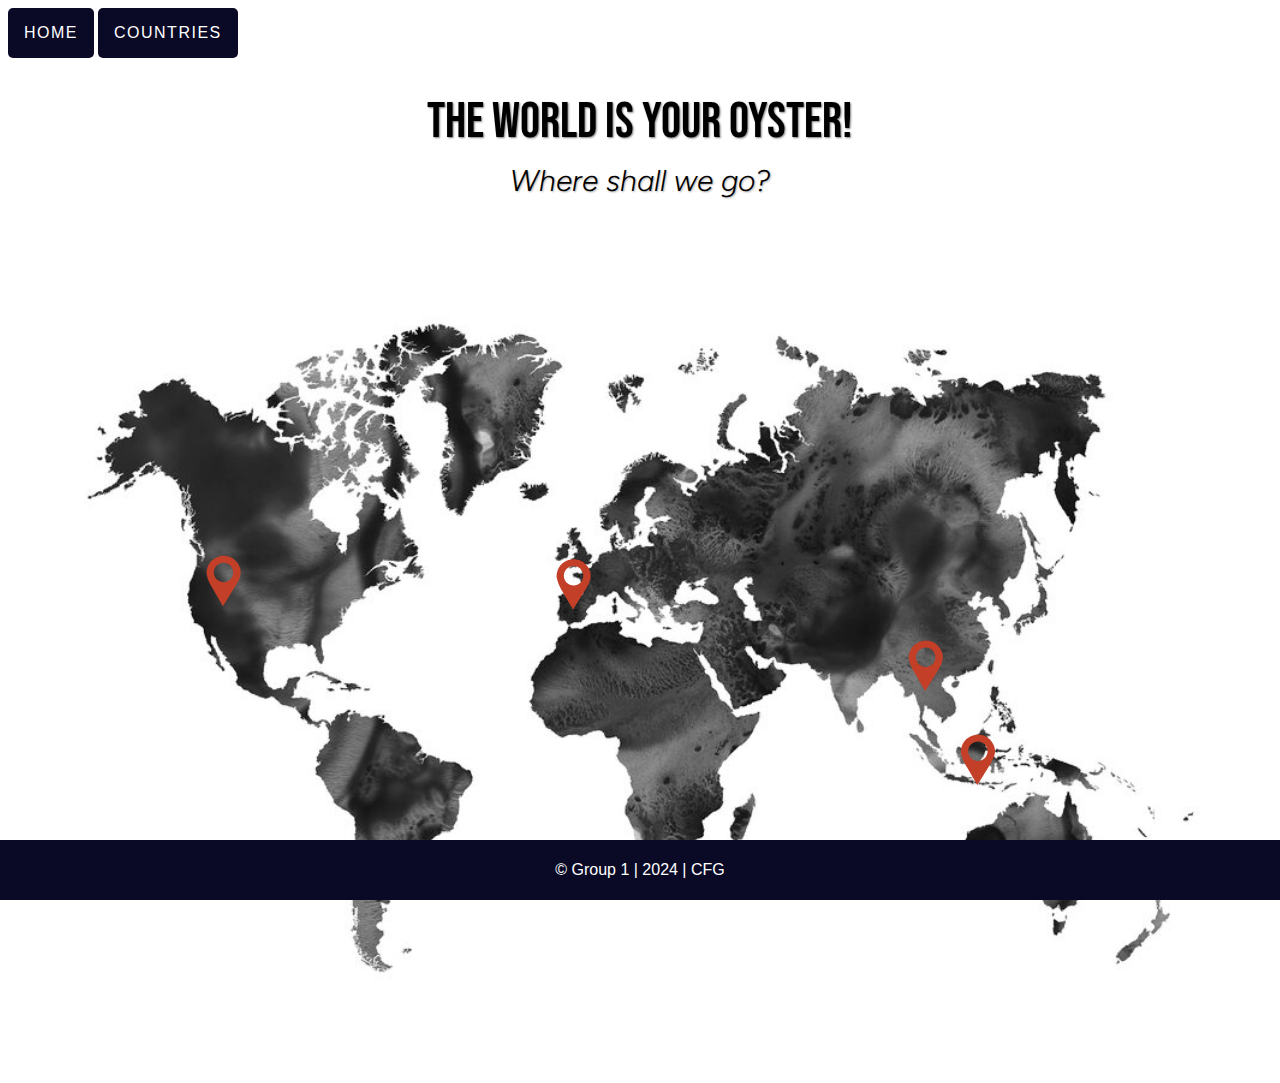
<file: index.html>
<!DOCTYPE html>
<html lang="en">
<head>
    <meta charset="UTF-8">
    <meta name="viewport" content="width=device-width, initial-scale=1.0">
    <title>Travel Website</title>
    <link rel="stylesheet" href="/home.css">
    <link rel="preconnect" href="https://fonts.googleapis.com">
    <link rel="preconnect" href="https://fonts.gstatic.com" crossorigin>
    <link href="https://fonts.googleapis.com/css2?family=Bebas+Neue&display=swap" rel="stylesheet">
    <link rel="preconnect" href="https://fonts.googleapis.com">
    <link rel="preconnect" href="https://fonts.gstatic.com" crossorigin>
    <link href="https://fonts.googleapis.com/css2?family=Bebas+Neue&family=Figtree:ital,wght@1,300..900&display=swap" rel="stylesheet">
    <!-- javascript to make labels appear when click on location pins -->
    <script src="https://ajax.googleapis.com/ajax/libs/jquery/3.7.1/jquery.min.js"></script>
    <script>
      $(document).ready(function(){
        $(".hide").hide();
        $(".marker-bali").click(function(){
          $(".hide").hide();
          $(".bali-txt").fadeIn(200);
        });
      });
        $(document).ready(function(){
          $(".marker-spain").click(function(){
            $(".hide").hide();
            $(".spain-txt").fadeIn(200);
          });
        });
          $(document).ready(function(){
            $(".marker-utah").click(function(){
              $(".hide").hide();
              $(".utah-txt").fadeIn(200);
            });
          });
            $(document).ready(function(){
              $(".marker-thailand").click(function(){
                $(".hide").hide();
                $(".thailand-txt").fadeIn(200);
              });
            });
            </script>
</head>

<body>
  <!-- Top Left Buttons-->
  <a href="index.html">
    <button class="btn">HOME</button>
    </a>

    <div class="dropdown">
        <button class="dropbtn">COUNTRIES</button>
        <div class="dropdown-content">
          <a href="bali.html">Indonesia</a>
          <a href="spain.html">Spain</a>
          <a href="bangkok.html">Thailand</a>
          <a href="utah.html">USA</a>
        </div>
      </div>

    <h1 class="main-header">The World Is Your Oyster!</h1>
    <h3>Where shall we go?</h3>
    <!-- <img src="/Group Project/world map.jpg" alt="World Map"> -->
    <!-- country labels -->
    <div class="bali-txt hide">
        <a href="bali.html"><h1>Bali?</h1></a>
    </div>
    <div class="spain-txt hide">
        <a href="spain.html"><h1>Spain?</h1></a>
    </div>
    <div class="utah-txt hide">
        <a href="utah.html"><h1>Utah?</h1></a>
    </div>
    <div class="thailand-txt hide">
      <a href="bangkok.html"><h1>Thailand?</h1></a>
    </div>
<!-- imported illustrator file of the map with the location pins -->
    <?xml version="1.0" encoding="UTF-8"?>
<svg id="Layer_1" xmlns="http://www.w3.org/2000/svg" xmlns:xlink="http://www.w3.org/1999/xlink" viewBox="0 0 841.41 560.67">
  <defs>
    <style>
      .cls-1 {
        fill: #c33f27;
      }
    </style>
  </defs>
  <image width="1049" height="699" transform="scale(.8)" xlink:href="[data-uri]"/>
  <g id="GAa4G9.tif">
    <path class="cls-1 marker-bali" d="M644.39,336.61c.87,0,1.74,0,2.61,0,.1.04.19.11.29.12,3.25.47,5.85,2.05,7.71,4.73,1.74,2.51,2.51,5.29,1.77,8.34-.58,2.4-1.73,4.54-3,6.62-2.67,4.35-5.38,8.68-8.08,13.02-.12.2-.25.39-.43.65-2.71-4.64-5.43-9.17-8.02-13.76-1.36-2.4-2.36-4.97-2.9-7.7,0-.65,0-1.31,0-1.96.04-.12.11-.24.13-.36.73-4.39,3.21-7.37,7.3-9,.83-.33,1.74-.47,2.62-.7ZM645.66,341.14c-3.54-.01-6.49,2.91-6.5,6.45,0,3.56,2.96,6.55,6.5,6.54,3.53-.01,6.45-2.96,6.45-6.51,0-3.57-2.89-6.47-6.45-6.48Z"/>
  </g>
  <g id="GAa4G9.tif-2" data-name="GAa4G9.tif">
    <path class="cls-1 marker-thailand" d="M609.67,274.02c.87,0,1.74,0,2.61,0,.1.04.19.11.29.12,3.25.47,5.85,2.05,7.71,4.73,1.74,2.51,2.51,5.29,1.77,8.34-.58,2.4-1.73,4.54-3,6.62-2.67,4.35-5.38,8.68-8.08,13.02-.12.2-.25.39-.43.65-2.71-4.64-5.43-9.17-8.02-13.76-1.36-2.4-2.36-4.97-2.9-7.7,0-.65,0-1.31,0-1.96.04-.12.11-.24.13-.36.73-4.39,3.21-7.37,7.3-9,.83-.33,1.74-.47,2.62-.7ZM610.94,278.55c-3.54-.01-6.49,2.91-6.5,6.45,0,3.56,2.96,6.55,6.5,6.54,3.53-.01,6.45-2.96,6.45-6.51,0-3.57-2.89-6.47-6.45-6.48Z"/>
  </g>
  <g id="GAa4G9.tif-3" data-name="GAa4G9.tif">
    <path class="cls-1 marker-spain" d="M375.26,219.86c.87,0,1.74,0,2.61,0,.1.04.19.11.29.12,3.25.47,5.85,2.05,7.71,4.73,1.74,2.51,2.51,5.29,1.77,8.34-.58,2.4-1.73,4.54-3,6.62-2.67,4.35-5.38,8.68-8.08,13.02-.12.2-.25.39-.43.65-2.71-4.64-5.43-9.17-8.02-13.76-1.36-2.4-2.36-4.97-2.9-7.7,0-.65,0-1.31,0-1.96.04-.12.11-.24.13-.36.73-4.39,3.21-7.37,7.3-9,.83-.33,1.74-.47,2.62-.7ZM376.53,224.39c-3.54-.01-6.49,2.91-6.5,6.45,0,3.56,2.96,6.55,6.5,6.54,3.53-.01,6.45-2.96,6.45-6.51,0-3.57-2.89-6.47-6.45-6.48Z"/>
  </g>
  <g id="GAa4G9.tif-4" data-name="GAa4G9.tif">
    <path class="cls-1 marker-utah" d="M142.23,217.57c.87,0,1.74,0,2.61,0,.1.04.19.11.29.12,3.25.47,5.85,2.05,7.71,4.73,1.74,2.51,2.51,5.29,1.77,8.34-.58,2.4-1.73,4.54-3,6.62-2.67,4.35-5.38,8.68-8.08,13.02-.12.2-.25.39-.43.65-2.71-4.64-5.43-9.17-8.02-13.76-1.36-2.4-2.36-4.97-2.9-7.7,0-.65,0-1.31,0-1.96.04-.12.11-.24.13-.36.73-4.39,3.21-7.37,7.3-9,.83-.33,1.74-.47,2.62-.7ZM143.5,222.1c-3.54-.01-6.49,2.91-6.5,6.45,0,3.56,2.96,6.55,6.5,6.54,3.53-.01,6.45-2.96,6.45-6.51,0-3.57-2.89-6.47-6.45-6.48Z"/>
  </g>
</svg>

<footer>
  <p>&copy; Group 1 | 2024 | CFG</p>
</footer>

</body>
</html>
</file>
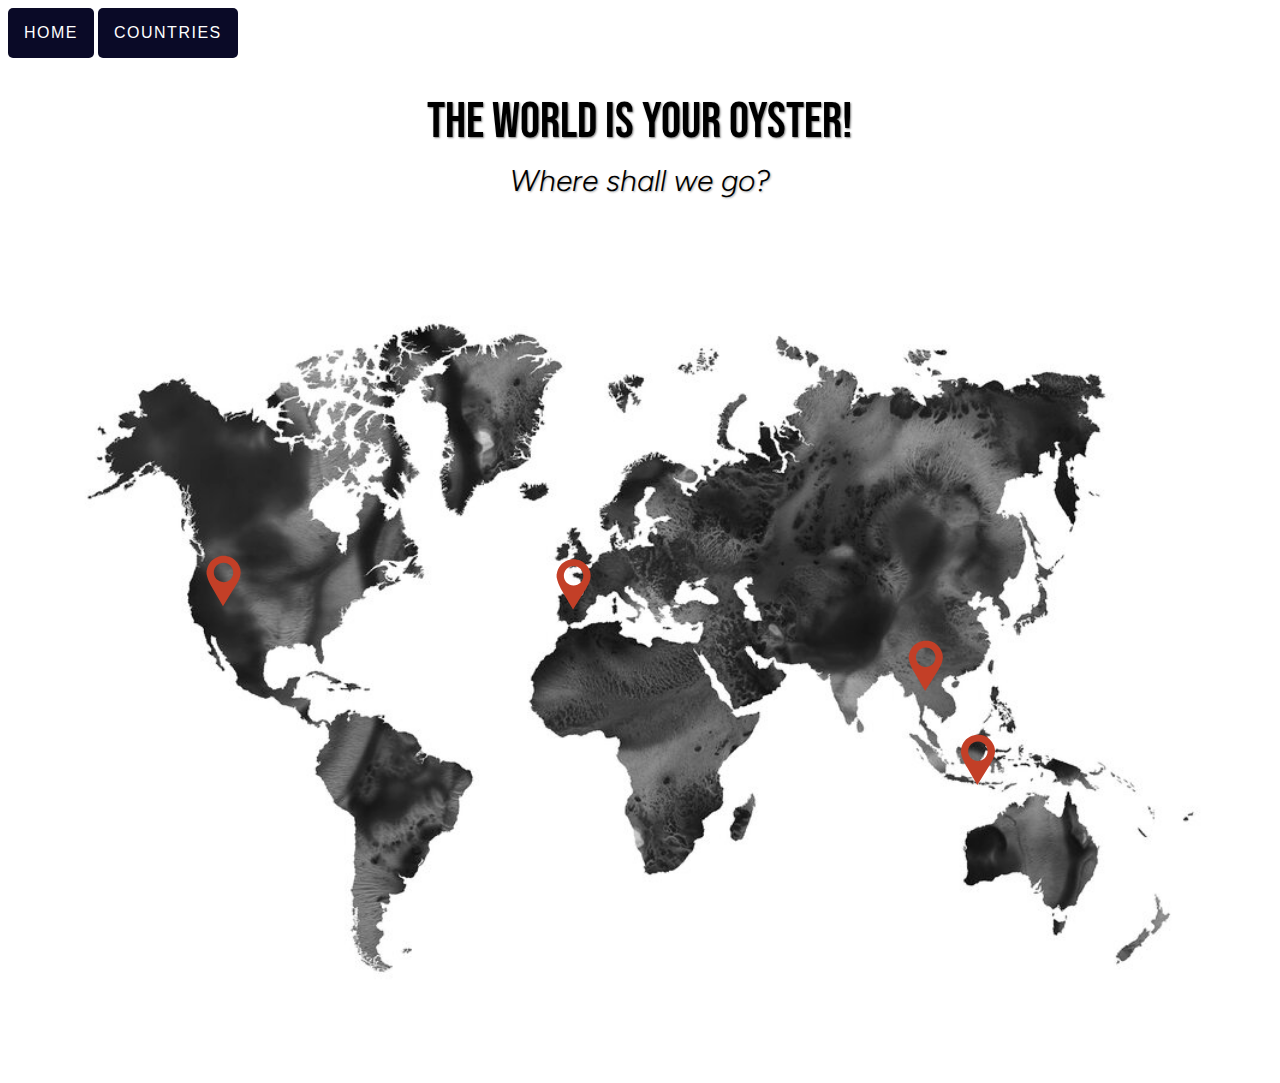
<file: CFG-2024/index.html>
<!DOCTYPE html>
<html lang="en">
<head>
    <meta charset="UTF-8">
    <meta name="viewport" content="width=device-width, initial-scale=1.0">
    <title>Travel Website</title>
    <link rel="stylesheet" href="/home.css">
    <link rel="preconnect" href="https://fonts.googleapis.com">
    <link rel="preconnect" href="https://fonts.gstatic.com" crossorigin>
    <link href="https://fonts.googleapis.com/css2?family=Bebas+Neue&display=swap" rel="stylesheet">
    <link rel="preconnect" href="https://fonts.googleapis.com">
    <link rel="preconnect" href="https://fonts.gstatic.com" crossorigin>
    <link href="https://fonts.googleapis.com/css2?family=Bebas+Neue&family=Figtree:ital,wght@1,300..900&display=swap" rel="stylesheet">
    <!-- javascript to make labels appear when click on location pins -->
    <script src="https://ajax.googleapis.com/ajax/libs/jquery/3.7.1/jquery.min.js"></script>
    <script>
      $(document).ready(function(){
        $(".hide").hide();
        $(".marker-bali").click(function(){
          $(".hide").hide();
          $(".bali-txt").fadeIn(200);
        });
      });
        $(document).ready(function(){
          $(".marker-spain").click(function(){
            $(".hide").hide();
            $(".spain-txt").fadeIn(200);
          });
        });
          $(document).ready(function(){
            $(".marker-utah").click(function(){
              $(".hide").hide();
              $(".utah-txt").fadeIn(200);
            });
          });
            $(document).ready(function(){
              $(".marker-thailand").click(function(){
                $(".hide").hide();
                $(".thailand-txt").fadeIn(200);
              });
            });
            </script>
</head>

<body>
  <!-- Top Left Buttons-->
  <a href="index.html">
    <button class="btn">HOME</button>
    </a>

    <div class="dropdown">
        <button class="dropbtn">COUNTRIES</button>
        <div class="dropdown-content">
          <a href="bali.html">Indonesia</a>
          <a href="spain.html">Spain</a>
          <a href="bangkok.html">Thailand</a>
          <a href="utah.html">USA</a>
        </div>
      </div>

    <h1 class="main-header">The World Is Your Oyster!</h1>
    <h3>Where shall we go?</h3>
    <!-- <img src="/Group Project/world map.jpg" alt="World Map"> -->
    <!-- country labels -->
    <div class="bali-txt hide">
        <a href="bali.html"><h1>Bali?</h1></a>
    </div>
    <div class="spain-txt hide">
        <a href="spain.html"><h1>Spain?</h1></a>
    </div>
    <div class="utah-txt hide">
        <a href="utah.html"><h1>Utah?</h1></a>
    </div>
    <div class="thailand-txt hide">
      <a href="bangkok.html"><h1>Thailand?</h1></a>
    </div>
<!-- imported illustrator file of the map with the location pins -->
    <?xml version="1.0" encoding="UTF-8"?>
<svg id="Layer_1" xmlns="http://www.w3.org/2000/svg" xmlns:xlink="http://www.w3.org/1999/xlink" viewBox="0 0 841.41 560.67">
  <defs>
    <style>
      .cls-1 {
        fill: #c33f27;
      }
    </style>
  </defs>
  <image width="1049" height="699" transform="scale(.8)" xlink:href="[data-uri]"/>
  <g id="GAa4G9.tif">
    <path class="cls-1 marker-bali" d="M644.39,336.61c.87,0,1.74,0,2.61,0,.1.04.19.11.29.12,3.25.47,5.85,2.05,7.71,4.73,1.74,2.51,2.51,5.29,1.77,8.34-.58,2.4-1.73,4.54-3,6.62-2.67,4.35-5.38,8.68-8.08,13.02-.12.2-.25.39-.43.65-2.71-4.64-5.43-9.17-8.02-13.76-1.36-2.4-2.36-4.97-2.9-7.7,0-.65,0-1.31,0-1.96.04-.12.11-.24.13-.36.73-4.39,3.21-7.37,7.3-9,.83-.33,1.74-.47,2.62-.7ZM645.66,341.14c-3.54-.01-6.49,2.91-6.5,6.45,0,3.56,2.96,6.55,6.5,6.54,3.53-.01,6.45-2.96,6.45-6.51,0-3.57-2.89-6.47-6.45-6.48Z"/>
  </g>
  <g id="GAa4G9.tif-2" data-name="GAa4G9.tif">
    <path class="cls-1 marker-thailand" d="M609.67,274.02c.87,0,1.74,0,2.61,0,.1.04.19.11.29.12,3.25.47,5.85,2.05,7.71,4.73,1.74,2.51,2.51,5.29,1.77,8.34-.58,2.4-1.73,4.54-3,6.62-2.67,4.35-5.38,8.68-8.08,13.02-.12.2-.25.39-.43.65-2.71-4.64-5.43-9.17-8.02-13.76-1.36-2.4-2.36-4.97-2.9-7.7,0-.65,0-1.31,0-1.96.04-.12.11-.24.13-.36.73-4.39,3.21-7.37,7.3-9,.83-.33,1.74-.47,2.62-.7ZM610.94,278.55c-3.54-.01-6.49,2.91-6.5,6.45,0,3.56,2.96,6.55,6.5,6.54,3.53-.01,6.45-2.96,6.45-6.51,0-3.57-2.89-6.47-6.45-6.48Z"/>
  </g>
  <g id="GAa4G9.tif-3" data-name="GAa4G9.tif">
    <path class="cls-1 marker-spain" d="M375.26,219.86c.87,0,1.74,0,2.61,0,.1.04.19.11.29.12,3.25.47,5.85,2.05,7.71,4.73,1.74,2.51,2.51,5.29,1.77,8.34-.58,2.4-1.73,4.54-3,6.62-2.67,4.35-5.38,8.68-8.08,13.02-.12.2-.25.39-.43.65-2.71-4.64-5.43-9.17-8.02-13.76-1.36-2.4-2.36-4.97-2.9-7.7,0-.65,0-1.31,0-1.96.04-.12.11-.24.13-.36.73-4.39,3.21-7.37,7.3-9,.83-.33,1.74-.47,2.62-.7ZM376.53,224.39c-3.54-.01-6.49,2.91-6.5,6.45,0,3.56,2.96,6.55,6.5,6.54,3.53-.01,6.45-2.96,6.45-6.51,0-3.57-2.89-6.47-6.45-6.48Z"/>
  </g>
  <g id="GAa4G9.tif-4" data-name="GAa4G9.tif">
    <path class="cls-1 marker-utah" d="M142.23,217.57c.87,0,1.74,0,2.61,0,.1.04.19.11.29.12,3.25.47,5.85,2.05,7.71,4.73,1.74,2.51,2.51,5.29,1.77,8.34-.58,2.4-1.73,4.54-3,6.62-2.67,4.35-5.38,8.68-8.08,13.02-.12.2-.25.39-.43.65-2.71-4.64-5.43-9.17-8.02-13.76-1.36-2.4-2.36-4.97-2.9-7.7,0-.65,0-1.31,0-1.96.04-.12.11-.24.13-.36.73-4.39,3.21-7.37,7.3-9,.83-.33,1.74-.47,2.62-.7ZM143.5,222.1c-3.54-.01-6.49,2.91-6.5,6.45,0,3.56,2.96,6.55,6.5,6.54,3.53-.01,6.45-2.96,6.45-6.51,0-3.57-2.89-6.47-6.45-6.48Z"/>
  </g>
</svg>

</body>
</html>
</file>
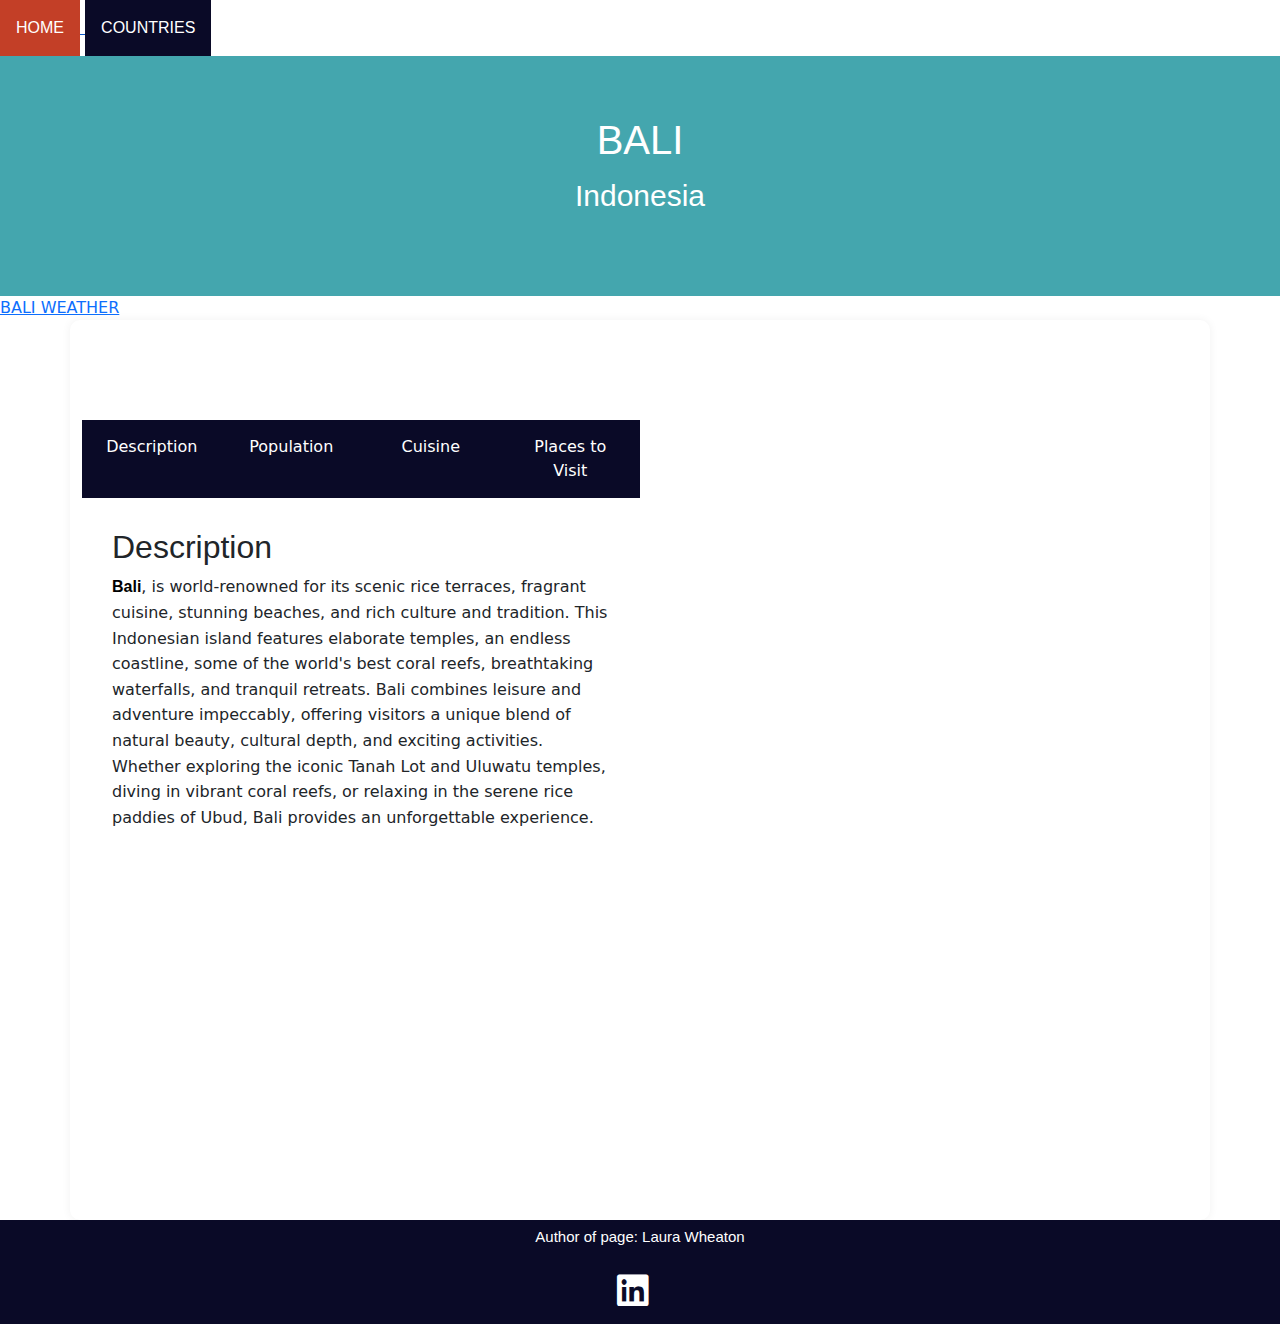
<file: bali.html>
<!DOCTYPE html>
<html lang="en">

<head>

    <meta charset="UTF-8">
    <meta name="viewport" content="width=device-width, initial-scale=1.0">
    <title>Bali Information Page</title>

<!-- Remember and link to YOUR OWN countries css file -->
    <link rel="stylesheet" href="bali.css">
    <link rel="stylesheet" href="https://cdn.jsdelivr.net/npm/bootstrap@5.3.3/dist/css/bootstrap.min.css">
     <!--LINK FOR SOCIALS-->
     <link rel="stylesheet" href="https://cdnjs.cloudflare.com/ajax/libs/font-awesome/5.15.3/css/all.min.css">

</head>
<body>

<!-- Button that takes you to the homepage -->
    <a href="index.html">
    <button class="hmbtn">HOME</button>
    </a>

<!-- Button that has a dropdown of all countries -->
    <div class="dropdown">
        <button class="dropbtn">COUNTRIES</button>
        <div class="dropdown-content">
          <a href="bali.html">Indonesia</a>
          <a href="spain.html">Spain</a>
          <a href="thailand.html">Thailand</a>
          <a href="utah.html">USA</a>
        </div>
      </div>

<!-- Header -->
      <div class="header">
        <h1>BALI</h1>
        <p>Indonesia</p>
      </div>
      <a class="weatherwidget-io" href="https://forecast7.com/en/n8d41115d19/bali/" data-label_1="BALI" data-label_2="WEATHER" data-mode="Current" data-days="5" data-theme="pure" data-accent="#BBBBBB" data-textcolor="#6B6B6B" data-mooncolor="#FFFFFF" data-cloudcolor="##909090" data-cloudfill="#909090" >BALI WEATHER</a>
        <script>
        !function(d,s,id){var js,fjs=d.getElementsByTagName(s)[0];if(!d.getElementById(id)){js=d.createElement(s);js.id=id;js.src='https://weatherwidget.io/js/widget.min.js';fjs.parentNode.insertBefore(js,fjs);}}(document,'script','weatherwidget-io-js');
        </script>
      <div class="container">
        <div class="boxone">
        <!-- Trying to add the tabs to the top of the first box/column-->
        <div class="tab-header">
            <div class="tab-link" onclick="showTab(0)">
                Description
            </div>
            <div class="tab-link" onclick="showTab(1)">
                Population
            </div>
            <div class="tab-link" onclick="showTab(2)">
                Cuisine
            </div>
            <div class="tab-link" onclick="showTab(3)">
                Places to Visit
            </div>
        
        </div>
        <div class="tab-content active">
            <h2>Description</h2>
            <p>
                <span>Bali</span>, is world-renowned for its scenic rice terraces, fragrant cuisine, stunning beaches, and rich culture and tradition. This Indonesian island features elaborate temples, an endless coastline, some of the world's best coral reefs, breathtaking waterfalls, and tranquil retreats. Bali combines leisure and adventure impeccably, offering visitors a unique blend of natural beauty, cultural depth, and exciting activities. Whether exploring the iconic Tanah Lot and Uluwatu temples, diving in vibrant coral reefs, or relaxing in the serene rice paddies of Ubud, Bali provides an unforgettable experience.
            </p>
        </div>

        <div class="tab-content">
            <h2>Population</h2>
            <p>
                Current estimates believe that Bali has a population of approximately 4.3 million people. The island's population is a diverse mix of Balinese, Javanese, and other ethnic groups, contributing to its rich cultural tapestry. The majority of Balinese practice Hinduism, which is evident in the island's numerous temples and religious ceremonies. Bali's population density is highest in the southern regions, particularly in the tourist hubs of Denpasar, Kuta, and Seminyak, while the northern and central areas offer more rural and traditional settings.
            </p>
        </div>

        <div class="tab-content">
            <h2>Cuisine</h2>
            <p>
                Balinese cuisine is a vibrant and aromatic fusion of fresh local ingredients and bold flavors, reflecting the island's rich cultural heritage. Characterized by the use of spices, herbs, and coconut, staples such as rice and noodles form the basis of many dishes. Popular dishes include Nasi Goreng (fried rice), Babi Guling (suckling pig), and Satay Lilit (spiced minced meat on skewers), often accompanied by sambal (a spicy chili paste). With influences from Indonesian, Chinese, and Indian cuisines, Balinese food offers a delightful and diverse culinary experience for visitors.
            </p>
        </div>

        <div class="tab-content">
            <h2>Places to Visit</h2>
            <p>
                <ol type="1">
                <li><span>Canggu:</span> Located on Bali's southwest coast, Canggu is a vibrant and trendy destination known for its laid-back atmosphere and bohemian vibe. This coastal town offers a unique blend of surf culture, chic cafes, and eclectic boutiques. The black-sand beaches, such as Echo Beach, are perfect for surfing and sunset-watching. Visitors can explore a variety of stylish eateries and beach clubs, indulge in wellness retreats, and enjoy the lively nightlife.</li>
                <li><span>Uluwatu Temple:</span> Perched on a cliff 70 meters above the Indian Ocean, Uluwatu Temple offers stunning ocean views and dramatic sunsets. It's also famous for its traditional Kecak dance performances, which take place in an amphitheater overlooking the sea.</li>
                <li><span>Gili Islands:</span> The Gili Islands, situated off the northwest coast of Lombok, are a trio of isles known for their crystal-clear waters, stunning coral reefs, and relaxed atmosphere. Gili Trawangan, the largest and most developed, offers vibrant nightlife and a range of activities from diving to beach parties. Gili Air, with its laid-back charm, is perfect for a more tranquil retreat, featuring serene beaches and excellent snorkeling. Gili Meno, the smallest and quietest, is ideal for those seeking solitude and pristine nature. </li>
                <li><span>Ubud:</span> Often considered the cultural heart of Bali, Ubud is known for its lush rice terraces, art galleries, and traditional crafts. Key attractions include the Sacred Monkey Forest Sanctuary, Ubud Art Market, and the Tegallalang Rice Terraces. Ubud also offers excellent opportunities for yoga and wellness retreats.</li>
                </ol>
            </p>
        
        </div>
        </div>

        <div class="boxtwo">
        <!-- Slideshow container -->
        <div class="slider">
            <div class="slides">
                <div class="slide-container">
                    <img class="slide" src="balinese-cafe.jpg" alt="The aesthetic of a Balinese cafe">
                    <p class="caption">The aesthetic of a Balinese cafe</p>
                </div>
                <div class="slide-container">
                    <img class="slide" src="nasi-goreng.jpg" alt="Nasi Goreng - A Balinese Rice Dish">
                    <p class="caption">Nasi Goreng - a Balinese rice dish</p>
                </div>
                <div class="slide-container">
                    <img class="slide" src="surfer-in-bali.jpg" alt="A surfer in Bali">
                    <p class="caption">A surfer in Bali</p>
                </div>
                <div class="slide-container">
                    <img class="slide" src="ubud-padi-fields.jpg" alt="Ubud Padi Field">
                    <p class="caption">Ubud padi field</p>
                </div>
                <div class="slide-container">  
                    <img class="slide" src="view-from-uluwatu-temple.jpg" alt="View from Uluwatu Temple">
                    <p class="caption">View from Uluwatu Temple</p>
                </div>    
            </div>
            <button class="prev" onclick="prevSlide()">&#10094</button>
            <button class="next" onclick="nextSlide()">&#10095</button>
        </div>    
    </div>
</div>
<!-- Add a footer for the Author of the page-->
    <footer class="footer">
         <p>Author of page: Laura Wheaton</p>
    <div class="social-icons">
        <a href="https://www.linkedin.com/in/laura-wheaton-763b9926b" target="_blank" aria-label="Follow us on LinkedIn">
            <i class="fab fa-linkedin"></i>
        </a>
    </div>
</footer>

<script src="bali.js"> </script>
</body>



</html>
</file>
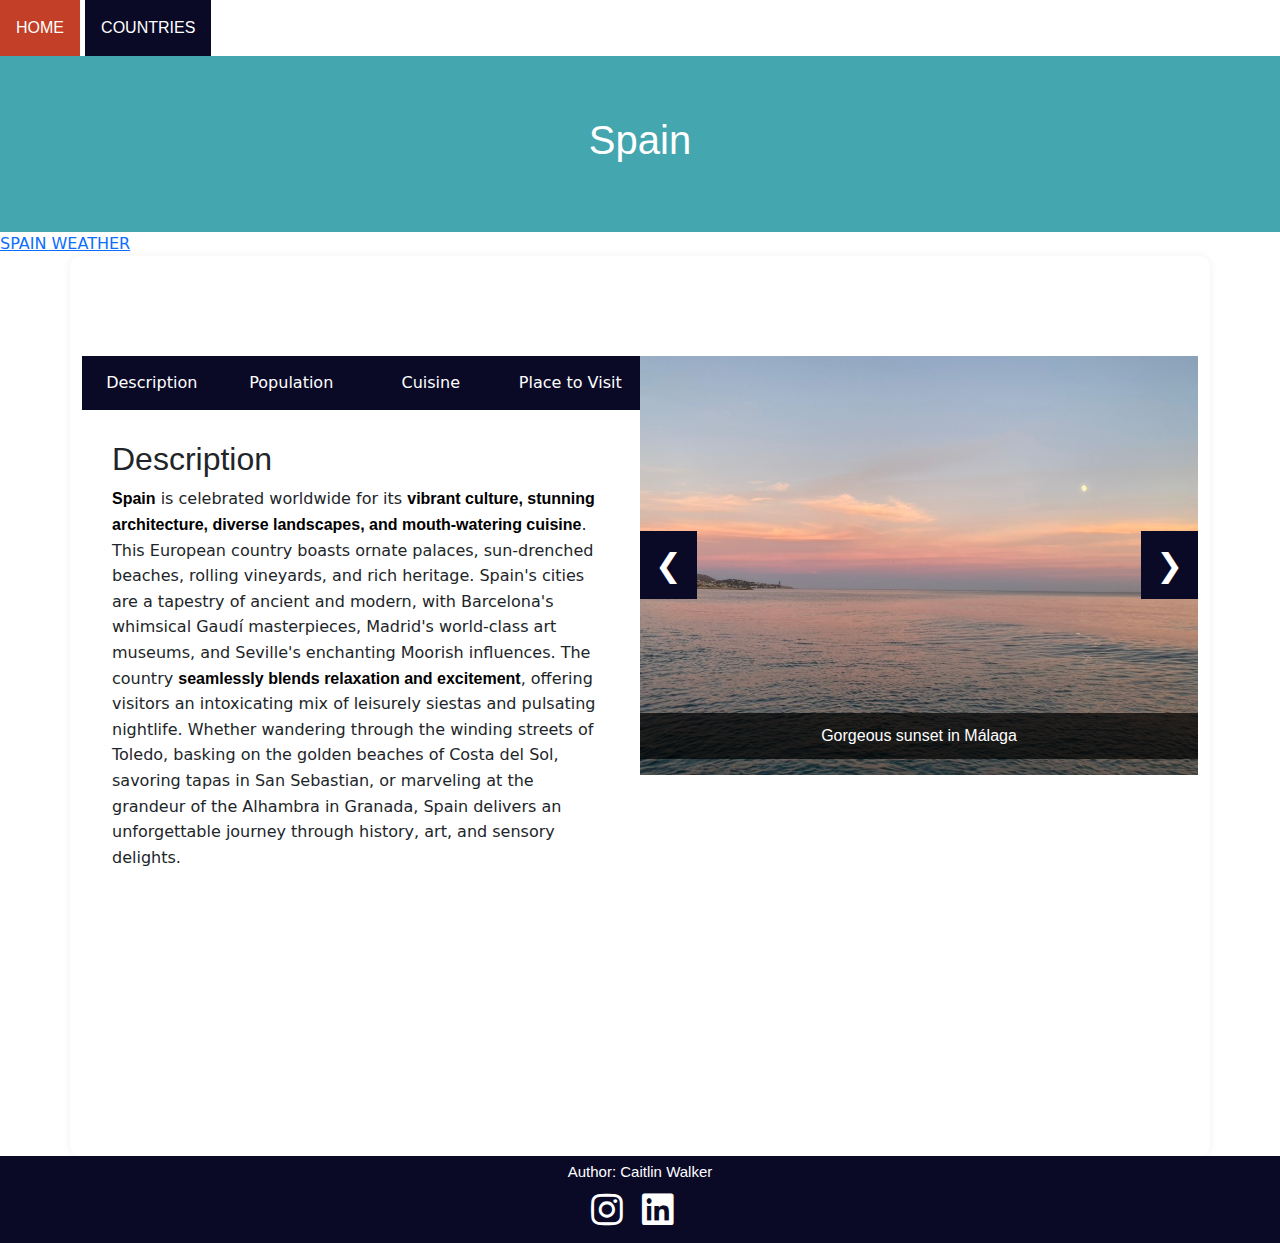
<file: spain.html>
<!DOCTYPE html>
    <html lang="en">
        
    <head>
        <meta charset="UTF-8">
        <meta name="viewport" content="width=device-width, initial-scale=1.0">
        <title>Spain Information</title>

        
        <link rel="stylesheet" href="spain.css">
        
        <link rel="stylesheet" href="https://cdn.jsdelivr.net/npm/bootstrap@5.3.3/dist/css/bootstrap.min.css">
        <!--LINK FOR SOCIALS-->
        <link rel="stylesheet" href="https://cdnjs.cloudflare.com/ajax/libs/font-awesome/5.15.3/css/all.min.css">
    </head>
    <body>

        <!--Homepage Button-->
        <a href="index.html"><button class="hmbtn">HOME</button></a>

        <!--Dropdown Country button-->
        <div class="dropdown">
            <button class="dropbtn">COUNTRIES</button>
            <div class="dropdown-content">
              <a href="bali.html">Indonesia</a>
              <a href="spain.html">Spain</a>
              <a href="bangkok.html">Thailand</a>
              <a href="utah.html">USA</a>
            </div>
        </div>

        <!--Header-->
        <div class="header">
            <h1>Spain</h1>
            
        </div>

            <!--Weather widget-->
</script>
<a class="weatherwidget-io" href="https://forecast7.com/en/40d46n3d75/spain/" data-label_1="SPAIN" data-label_2="WEATHER" data-mode="Current" data-days="5" data-theme="pure" data-accent="#BBBBBB" data-textcolor="#6B6B6B" data-mooncolor="#FFFFFF" data-cloudcolor="##909090" data-cloudfill="#909090" >SPAIN WEATHER</a>
<script>
!function(d,s,id){var js,fjs=d.getElementsByTagName(s)[0];if(!d.getElementById(id)){js=d.createElement(s);js.id=id;js.src='https://weatherwidget.io/js/widget.min.js';fjs.parentNode.insertBefore(js,fjs);}}(document,'script','weatherwidget-io-js');
</script>

        <!--2 side by side boxes under header-->
    <div class="container">
            <div class="boxone">
            <!--Tabs-->
            <div class="tab-header">
                <div class="tab-link" onclick="showTab(0)">
                    Description
                </div>
                <div class="tab-link" onclick="showTab(1)">
                    Population
                </div>
                <div class="tab-link" onclick="showTab(2)">
                    Cuisine
                </div>
                <div class="tab-link" onclick="showTab(3)">
                    Place to Visit
                </div>
                
            </div>
            <div class="tab-content active">
                <h2>Description</h2>
                <p>
                    <span>Spain</span> is celebrated worldwide for its <span>vibrant culture, stunning architecture, diverse landscapes, and mouth-watering cuisine</span>. This European country boasts ornate palaces, sun-drenched beaches, rolling vineyards, and rich heritage. Spain's cities are a tapestry of ancient and modern, with Barcelona's whimsical Gaudí masterpieces, Madrid's world-class art museums, and Seville's enchanting Moorish influences. The country <span>seamlessly blends relaxation and excitement</span>, offering visitors an intoxicating mix of leisurely siestas and pulsating nightlife. Whether wandering through the winding streets of Toledo, basking on the golden beaches of Costa del Sol, savoring tapas in San Sebastian, or marveling at the grandeur of the Alhambra in Granada, Spain delivers an unforgettable journey through history, art, and sensory delights.
                </p>
            </div>

            <div class="tab-content">
                <h2>Population</h2>
                <p>
                Current estimates place Spain's population at approximately <span>47 million people</span>. The country's demographic landscape is diverse, comprising various ethnic groups including <span>Castilians, Catalans, Basques, and Galicians</span>, each contributing to Spain's rich cultural mosaic. The majority of Spaniards are Roman Catholic, though the country is increasingly secular. Spain's population distribution is uneven, with the highest densities found in big urban centres like Madrid, Barcelona, and Valencia. Coastal areas, particularly along the Mediterranean, also see higher concentrations due to tourism and retirement communities. In contrast, the interior regions, such as Castilla-La Mancha and Extremadura, are more sparsely populated. Spain also has a significant immigrant population, adding to its multicultural character, with large communities from Latin America, North Africa, and Eastern Europe.
                </p>
            </div>

             <div class="tab-content">
                <h2>Cuisine</h2>
                <p>
                    Spanish cuisine is a vibrant and diverse tapestry of flavours, reflecting the country's varied regions and rich cultural history. Characterised by the use of <span>olive oil, garlic, and an array of herbs and spices</span>, Spanish dishes often feature fresh seafood, cured meats, and locally grown produce. Iconic dishes include <span>paella</span> (saffron-infused rice with various meats and vegetables), <span>tortilla española</span> (potato omelette), and <span>gazpacho</span> (cold tomato soup). Tapas culture is integral to Spanish dining, offering small, shareable plates like patatas bravas (spicy potatoes) and gambas al ajillo (garlic prawns). With influences from Mediterranean, North African, and New World cuisines, Spanish food provides a delightful culinary journey. The country is also renowned for its wines, with regions like Rioja and Ribera del Duero producing world-class reds, whilst cava offers a sparkling alternative. Whether enjoying a leisurely lunch of fideuà in Valencia or savouring pintxos in San Sebastian, Spanish cuisine offers a memorable and varied gastronomic experience.
               
                </p>
            
            
            </div>

            <div class="tab-content">
                <h2>Place to Visit</h2>
                <p>
                    <ol type="1">
                    <li><span>Barcelona:</span> Nestled along Spain's northeastern coast, Barcelona is a bustling metropolis famed for its unique blend of modernist and Gothic architecture. The city is renowned for the iconic Sagrada Família and Park Güell, designed by the architect Antoni Gaudí. Visitors can explore the vibrant street life of La Rambla, enjoy the sandy shores of Barceloneta Beach, and indulge in the local cuisine at bustling markets like La Boqueria. .</li>
                    <li><span>La Alhambra:</span> Situated in Granada, the Alhambra is a majestic palace and fortress complex perched atop a hill, offering breathtaking views of the Sierra Nevada mountains. This UNESCO World Heritage site is celebrated for its stunning Islamic architecture, intricate tilework, and beautifully landscaped gardens. </li>
                    <li><span>Seville:</span> Known as the cultural and artistic capital of southern Spain, Seville is famous for its historic landmarks, lively flamenco scene, and picturesque streets. Key attractions include the Seville Cathedral and its Giralda bell tower, the impressive Alcázar of Seville, and the bustling Plaza de España. </li>
                    </ol>
                </p>
            </div>
            </div>

            <div class="boxtwo">
            <!--slideshow-->
            <div class="slider">
                <div class="slides">
                    <div class="slide-container">
                        <img class="slide" src="./image/malaga_sea.jpg" alt="Sunset in Málaga">
                        <p class="caption">Gorgeous sunset in Málaga</p>
                    </div>
                    <div class="slide-container">
                        <img class="slide" src="./image/Carmona.jpg" alt="Carmona">
                        <p class="caption">Historic town of Carmona</p>
                    </div>
                    <div class="slide-container">
                        <img class="slide" src="./image/sevilla_river.jpg" alt="Kayaker on the Guadalquivir, Seville">
                         <p class="caption">Kayaker on the Guadalquivir River, Seville</p>
                    </div>
                </div>

                <button class="prev" onclick="prevSlide()">&#10094</button>
                <button class="next" onclick="nextSlide()">&#10095</button>
            </div>
        </div>
    </div>

        
        <!--FOOTER WITH SOCIALS-->
            <footer class="footer">
        Author: Caitlin Walker
        <div class="social-icons">
            <a href="https://www.instagram.com/caitybeanie/" target="_blank" aria-label="Follow us on Instagram">
                <i class="fab fa-instagram"></i>
            </a>
            <a href="https://www.linkedin.com/in/caitlin-a-l-walker/" target="_blank" aria-label="Follow us on LinkedIn">
                <i class="fab fa-linkedin"></i>
            </a>
        </div>
    </footer>

        <script src="spain.js"></script>
                     
    </body>
    </html>
</file>
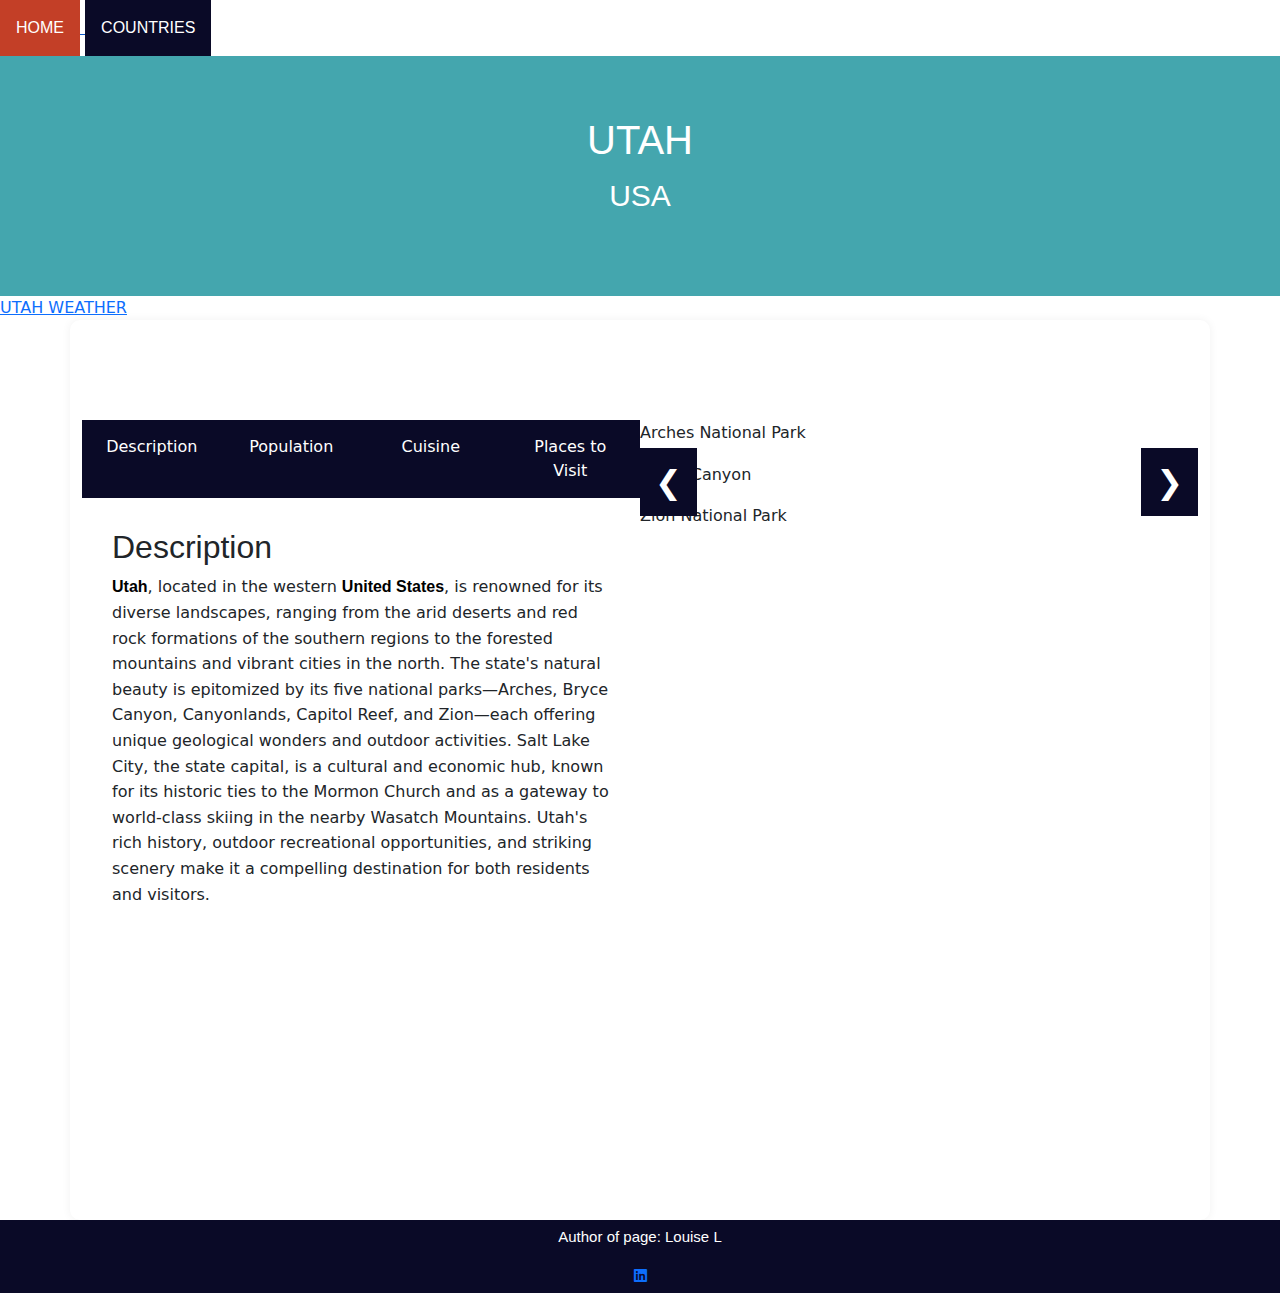
<file: utah.html>
<!DOCTYPE html>
<html lang="en">

<head>

    <meta charset="UTF-8">
    <meta name="viewport" content="width=device-width, initial-scale=1.0">
    <title>Utah Information Page</title>

<!-- Remember and link to YOUR OWN countries css file -->
    <link rel="stylesheet" href="utah.css">
    <link rel="stylesheet" href="https://cdn.jsdelivr.net/npm/bootstrap@5.3.3/dist/css/bootstrap.min.css">
<!--LINK FOR SOCIALS-->
     <link rel="stylesheet" href="https://cdnjs.cloudflare.com/ajax/libs/font-awesome/5.15.3/css/all.min.css">

</head>
<body>

<!-- Button that takes you to the homepage -->
    <a href="index.html">
    <button class="hmbtn">HOME</button>
    </a>

<!-- Button that has a dropdown of all countries -->
    <div class="dropdown">
        <button class="dropbtn">COUNTRIES</button>
        <div class="dropdown-content">
          <a href="bali.html">Indonesia</a>
          <a href="spain.html">Spain</a>
          <a href="bangkok.html">Thailand</a>
          <a href="utah.html">USA</a>
        </div>
      </div>

<!-- Header -->
      <div class="header">
        <h1>UTAH</h1>
        <p>USA</p>
      </div>

<!--Weather widget-->
    <a class="weatherwidget-io" href="https://forecast7.com/en/39d32n111d09/utah/" data-label_1="UTAH" data-label_2="WEATHER" data-mode="Current" data-days="5" data-theme="pure" data-accent="#BBBBBB" data-textcolor="#6B6B6B" data-mooncolor="#FFFFFF" data-cloudcolor="##909090" data-cloudfill="#909090" >UTAH WEATHER</a>
    <script>
    !function(d,s,id){var js,fjs=d.getElementsByTagName(s)[0];if(!d.getElementById(id)){js=d.createElement(s);js.id=id;js.src='https://weatherwidget.io/js/widget.min.js';fjs.parentNode.insertBefore(js,fjs);}}(document,'script','weatherwidget-io-js');
    </script>

<!--Container Column 1 -->
      <div class="container">
        <div class="boxone">
<!-- Adding tabs to the top of the first box/column-->
<!-- Tabs to the top of the first box/column-->
<div class="tab-header">
    <div class="tab-link" onclick="showTab(0)">
        Description
    </div>
    <div class="tab-link" onclick="showTab(1)">
        Population
    </div>
    <div class="tab-link" onclick="showTab(2)">
        Cuisine
    </div>
    <div class="tab-link" onclick="showTab(3)">
        Places to Visit
    </div>

</div>
<div class="tab-content active">
    <h2>Description</h2>
    <p>
        <span>Utah</span>, located in the western <span>United States</span>, is renowned for its diverse landscapes, ranging from the arid deserts and red rock formations of the southern regions to the forested mountains and vibrant cities in the north. The state's natural beauty is epitomized by its five national parks—Arches, Bryce Canyon, Canyonlands, Capitol Reef, and Zion—each offering unique geological wonders and outdoor activities. Salt Lake City, the state capital, is a cultural and economic hub, known for its historic ties to the Mormon Church and as a gateway to world-class skiing in the nearby Wasatch Mountains. Utah's rich history, outdoor recreational opportunities, and striking scenery make it a compelling destination for both residents and visitors.
    </p>
</div>

<div class="tab-content">
    <h2>Population</h2>
    <p>
        As of the most recent estimates in 2023, the population of Utah is approximately <span>3.4 million people</span>. This reflects steady growth over recent years, driven by factors such as a high birth rate, a strong economy, and an influx of new residents attracted to the state's quality of life and outdoor recreational opportunities. Salt Lake City, the largest city and state capital, is a significant contributor to this population growth.
    </p>
</div>

<div class="tab-content">
    <h2>Cuisine</h2>
    <p>
        Utah's cuisine is a delightful blend of traditional American fare with unique regional influences, often characterized by hearty, comfort foods reflecting its pioneer heritage. Signature dishes include fry sauce, a beloved condiment, and funeral potatoes, a cheesy potato casserole frequently served at gatherings. The state is also known for its scones, which are deep-fried and served with honey butter. With a growing food scene, particularly in Salt Lake City and Park City, visitors can enjoy diverse culinary experiences, from fine dining to innovative food trucks.
    </p>
    <p2>
    Many tourists and travelers in Utah prefer to experience the state's stunning natural landscapes by camping or campervanning, which adds a rustic charm to their culinary adventures. Cooking on a campsite becomes an integral part of the outdoor experience, with meals often prepared over open fires or portable stoves. Campers enjoy simple yet satisfying dishes such as grilled meats, roasted vegetables, and classic s'mores, all while taking in the breathtaking views of Utah’s national parks and scenic byways. This blend of good food and nature creates memorable, immersive experiences for those exploring Utah's great outdoors.
    </p2>
</div>

<div class="tab-content">
    <h2>Places to Visit</h2>
    <p>
        <ol type="1">
        <li><span>Arches National Park:</span> Visit Arches to marvel at over 2,000 natural sandstone arches, including the iconic Delicate Arch, set against a backdrop of striking red rock landscapes.</li>
        <li><span>Bryce Canyon National Park:</span> Experience the otherworldly beauty of Bryce Canyon's unique hoodoos—tall, thin spires of rock that create a surreal, almost fairy-tale landscape.</li>
        <li><span>Canyonlands National Park:</span> Explore the vast, rugged canyons and dramatic mesas of Canyonlands, where you can enjoy endless hiking, biking, and river rafting opportunities.</li>
        <li><span>Capitol Reef National Park:</span> Discover Capitol Reef's hidden treasures, including its colorful cliffs, domes, and orchards in the heart of Utah’s red rock country.</li>
        <li><span>Zion National Park:</span> Hike through the awe-inspiring Zion Canyon, with its towering sandstone cliffs and emerald pools, offering some of the most scenic trails in the country.</li>
        </ol>
    </p>

</div>
</div>

        <div class="boxtwo">

<!-- Slideshow container -->
            <div class="slider">
                <div class="slides">
                    <div class="slide-container">
                        <img class="slide" src="Arches.jpg" alt="Arches National Park">
                        <p class="caption">Arches National Park</p>
                    </div>
                    <div class="slide-container">
                        <img class="slide" src="Bryce.jpg" alt="Bryce Canyon">
                        <p class="caption">Bryce Canyon</p>
                    </div>
                    <div class="slide-container">
                        <img class="slide" src="Zion.jpg" alt="Zion National Park">
                        <p class="caption">Zion National Park</p>    
                </div>
                <button class="prev" onclick="prevSlide()">&#10094</button>
                <button class="next" onclick="nextSlide()">&#10095</button>
            </div>    
        </div>
    </div>
    </div>

<!-- Add a footer for the Author of the page-->
<footer class="footer">
    <p>Author of page: Louise L</p>
<div class="social-icons">
   <a href="https://www.linkedin.com/company/code-first-girls?originalSubdomain=uk" target="_blank" aria-label="Follow us on LinkedIn">
       <i class="fab fa-linkedin"></i>
   </a>
</div>
</footer>

<script src="utah.js"> </script>

</body>
</html>
</file>
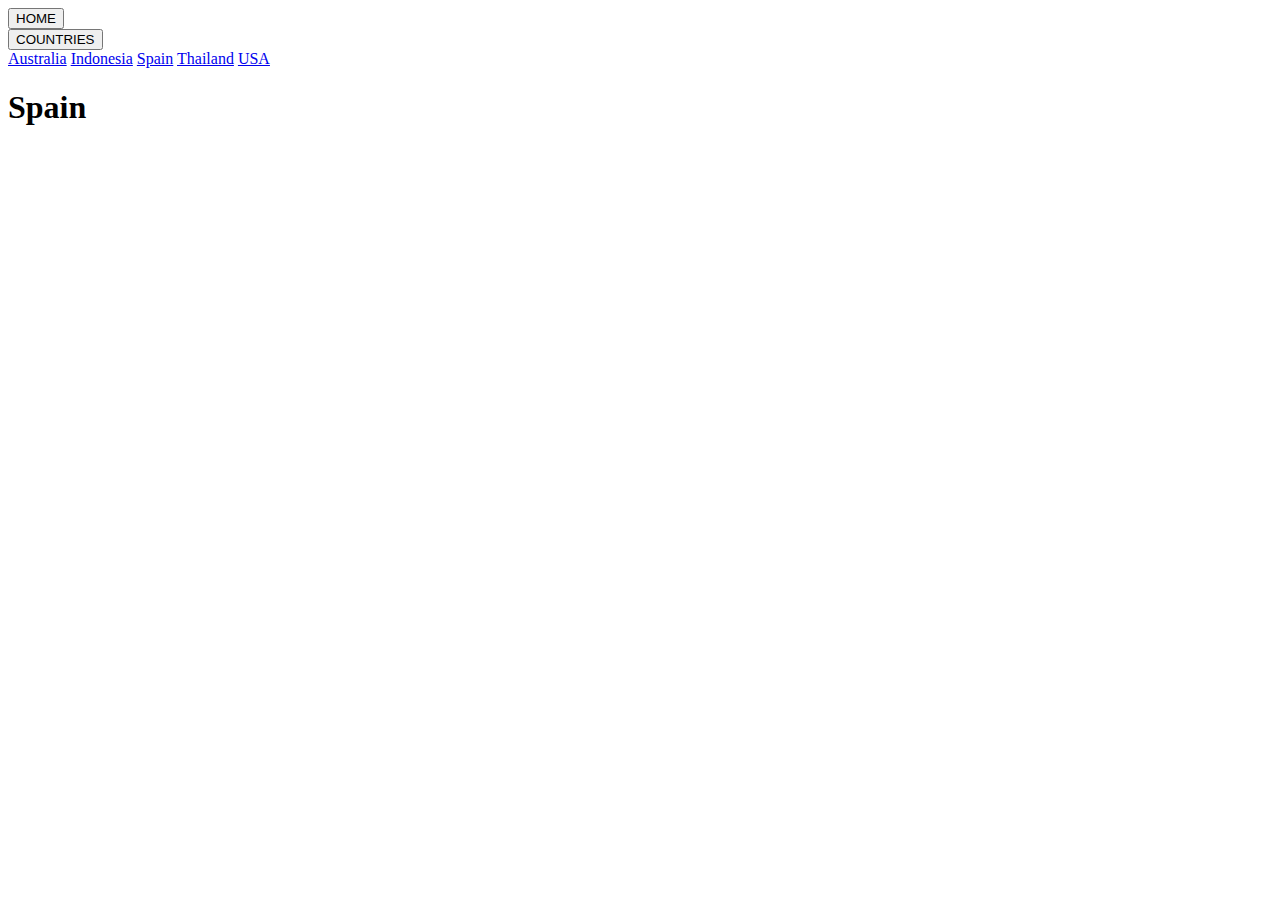
<file: CFG-2024/spain.html>
<!DOCTYPE html>
    <html lang="en">
    <head>
        <meta charset="UTF-8">
        <meta name="viewport" content="width=device-width, initial-scale=1.0">
        <title>Spain Information</title>

        <link rel="stylesheet" href="spain.css">
    </head>
    <body>

        <!--Homepage Button-->
        <a href="index.html">
        <button class="btn">HOME</button>
        </a>

        <!--Dropdown Country button-->
        <div class="dropdown">
            <button class="dropbtn">COUNTRIES</button>
            <div class="dropdown-content">
              <a href="australia.html">Australia</a>
              <a href="bali.html">Indonesia</a>
              <a href="spain.html">Spain</a>
              <a href="thailand.html">Thailand</a>
              <a href="utah.html">USA</a>
            </div>
        </div>

        <!--Header-->
        <div class="Header">
            <h1>Spain</h1>
        </div>

        <!--2 side by side boxes under header-->
        <div class="Container">
            <div class="BoxOne">

        
    </body>
    </html>
</file>
<file: home.css>
/* Home Button */
.btn {
    background-color: rgb(10, 10, 39);
    color: white;
    padding: 16px;
    font-size: 16px;
    border: none;
    border-radius: 5px;
    transition: all 0.3s ease;
    text-transform: uppercase;
    letter-spacing: 1.5px;
}

/* Change the background color of the home button when hovered over */
  .btn:hover {
    background-color: #c33f27;
    transform: translateY(-2px);
    box-shadow: 0 4px 8px rgba(0,0,0,0.2);
}

/* Dropdown Button */
.dropbtn {
    background-color: rgb(10, 10, 39);
    color: white;
    padding: 16px;
    font-size: 16px;
    border: none;
    border-radius: 5px;
    transition: all 0.3s ease;
    text-transform: uppercase;
    letter-spacing: 1.5px;
  }
  
  /* The container <div> - needed to position the dropdown content */
  .dropdown {
    position: relative;
    display: inline-block;
  }
  
  /* Dropdown Content (Hidden by Default) */
  .dropdown-content {
    display: none;
    position: absolute;
    background-color: #f1f1f1;
    min-width: 160px;
    box-shadow: 0px 8px 16px 0px rgba(0,0,0,0.2);
    z-index: 1;
    border-radius: 10px;
    overflow: hidden;
  }
  
  /* Links inside the dropdown */
  .dropdown-content a {
    color: black;
    padding: 12px 16px;
    text-decoration: none;
    display: block;
    font-family: sans-serif;
    transition: background-color 0.5s ease;
  }
  
  /* Change color of dropdown links on hover */
  .dropdown-content a:hover {background-color: #ddd;}
  
  /* Show the dropdown menu on hover */
  .dropdown:hover .dropdown-content {display: block;}
  
  /* Change the background color of the dropdown button when the dropdown content is shown */
  .dropdown:hover .dropbtn {
    background-color: #c33f27;
    transform: translateY(-2px);
    box-shadow: 0 4px 8px rgba(0,0,0,0.2);
  }

.main-header {
    text-align: center;
    font-family: "Bebas Neue", sans-serif;
    font-weight: 400;
    font-style: normal;
    font-size: 50px;
    text-shadow: 1px 1px 2px rgba(0,0,0,0.5);
    margin-bottom: 10px;
    animation: fadeIn 2s ease-in-out;
}

@keyframes fadeIn {
  from { opacity: 0; transform: translateY(-20px); }
  to { opacity: 1; transform: translateY(0); }
}

h3 {
    text-align: center;
    font-family: "Figtree", sans-serif;
    font-optical-sizing: auto;
    font-weight: 300;
    font-style: italic;
    font-size: 30px;
    text-shadow: 1px 1px 2px rgba(0,0,0,0.3);
    margin-top: 0;
    margin-bottom: 30px;
    animation: fadeIn 2s ease-in-out;
}

/* img {
    display: flex;
    justify-content: center;
    align-items: center;
    max-width: 100%;
    height: auto;
    margin: auto;
} */

.hide {
    background: rgba(10, 10, 39, 0.8);
    color: white;
    position: absolute;
    border-radius: 10px;
    font-family: "Bebas Neue", sans-serif;
    font-weight: 400;
    font-style: normal;
    font-size: 20px;
    margin: 0 auto;
    padding: 0 50px;
    box-shadow: 0 4px 8px rgba(0,0,0,0.1);
}

.hide:hover {
  transform: scale(1.05);
}

.utah-txt {
    top: 70%;
    left: 10%
}

.spain-txt {
    top: 68%;
    left: 40%;
}

.bali-txt {
    top: 99%;
    left: 78.5%;
}

.thailand-txt {
  top:80%;
  left: 68%;
}

a {
  text-decoration: none;
  color: white;
}

/* Change colour of text for link when hover */
a:hover {
  cursor: pointer;
  color: #c33f27;
}

/* change colour of location pin when hover */
.marker-bali:hover{
  cursor: pointer;
  fill: rgb(10, 10, 39);
}

.marker-thailand:hover{
  cursor: pointer;
  fill: rgb(10, 10, 39);
}

.marker-utah:hover{
  cursor: pointer;
  fill: rgb(10, 10, 39);
}

.marker-spain:hover{
  cursor: pointer;
  fill: rgb(10, 10, 39);
}

footer{
  text-align: center;
  padding: 5px;
  background-color: rgb(10, 10, 39);
  color: white;
  position: fixed;
  bottom: 0;
  left: 0;
  width: 100%;
  height: 60px;
  box-sizing: border-box;
    font-family: sans-serif;
}
</file>
<file: bali.css>
/* Home Button */
.hmbtn {
  background-color: rgb(10, 10, 39);
  color: white;
  padding: 16px;
  font-size: 16px;
  font-family:sans-serif;
  border: none;
}

/* Change the background colour of the home button when hovered over */
.hmbtn:hover {
  background-color: #c33f27;
}

/* Dropdown Button */
.dropbtn {
  background-color: rgb(10, 10, 39);
  color: white;
  padding: 16px;
  font-size: 16px;
  font-family: "Bebas Neue", sans-serif;
  border: none;
}

.dropdown {
  position: relative;
  display: inline-block;
}

.dropdown-content {
  display: none;
  position: absolute;
  background-color: #f1f1f1;
  min-width: 160px;
  box-shadow: 0px 8px 16px 0px rgba(0,0,0,0.2);
  z-index: 1;
}

/* Links inside the dropdown */
.dropdown-content a {
  color: black;
  padding: 12px 16px;
  text-decoration: none;
  display: block;
}

/* Change color of dropdown links on hover */
.dropdown-content a:hover {background-color: #ddd;}

/* Show the dropdown menu on hover */
.dropdown:hover .dropdown-content {display: block;}

/* Change the background color of the dropdown button when the dropdown content is shown */
.dropdown:hover .dropbtn {background-color: #c33f27;}

/* Header */
.header {
  padding: 60px;
  text-align: center;
  background:#44a6ae;
  color: white;
  font-size: 30px;
  font-family: "Bebas Neue", sans-serif;
}
/* Header zoom when hover */
.header h1 {
  transition: transform 0.3s ease-in-out;
}
.header h1:hover {
  transform: scale(1.3);
}

/* Making the two boxes sit side by side, not one under eachother, using flexbox */
.container {
    display: flex;
    justify-content: center;
    justify-content: space-between;
    align-items: center;
    min-height: 600px;
}

/* Left Hand Side Box Column 1 */
.boxone {
    height: 700px;
    width: 600px;
    border: 0px solid #000000;
  }

body {
    font-family: "Bebas Neue", sans-serif;
    margin: 0;
    padding: 0;
    background-color: #ffffff;
    color: #000000;
}

.container {
    max-width: 100vw;
    margin: 0 auto;
    background-color: #fff;
    border-radius: 10px;
    box-shadow: 0 0 10px #f1f1f1;
    overflow-wrap: hidden;
    height: 100vh;
}

.tab-header {
    display: flex;
}

.tab-link {
    flex: 1;
    padding: 15px;
    text-align: center;
    cursor: pointer;
    background-color: rgb(10, 10, 39);
    color: white;
    transition: background-color 0.3s ease;
}

.tab-link:hover {
    background-color: #c33f27;
    color:#ffffff
}

.tab-content {
    padding: 30px;
    display: none;
    height: 650px;
    
}

.active {
    display: block;
}

h2 {
    font-size: 24px;
    font-family: sans-serif;
    margin-bottom: 15px;
    color: #ffffff;
}

p {
    line-height: 1.6;
}

span {
    color: #000000;
    font-weight: bold;
    font-family: "Bebas Neue", sans-serif;
}


/* Right Hand Side Column Two - Slideshow */
.boxtwo {
    height: 700px;
    width: 600px;
    border: 0px solid #ffffff;
}
    
.slider{
  position: relative;
  width: 100%;
  margin: auto;
  overflow: hidden;
}
.slider img{
  width: 100%;
  max-height: 600px;
  display: none;
}
/* CAPTIONS 1 of 2*/
.caption{
  position: absolute;
  bottom: 0;
  left: 0;
  right: 0;
  background-color: rgba(0,0,0,0.7);
  color: white;
  padding: 10px;
  text-align: center;
  font-family: sans-serif;
  display: none;
}
img.displaySlide{
  display: block;
  animation-name: fade;
  animation-duration: 2s;
}
/* CAPTIONS 2 of 2*/
img.displaySlide + .caption{
  display: block;
}
.slider button{
  position: absolute;
  top: 50%;
  transform: translateY(-50%);
  font-size: 2rem;
  padding: 10px 15px;
  background-color: rgb(10, 10, 39);
  color: white;
  border: none;
  cursor: pointer;
}
.slider button:hover{
  background-color: #c33f27;
}
.prev{
  left: 0;
}
.next{
  right: 0;
}

/* Animation added so the slideshow images fade in and out, regardless if you click through them*/
@keyframes fade {
  from {opacity: .5}
  to {opacity: 1}
}

/* Footer, if you choose to use one*/
.footer {
  padding: 5px;
  text-align: center;
  background-color: rgb(10, 10, 39);
  color: white;
  font-size: 15px;
  font-weight: lighter;
  font-family:  sans-serif;
}

.social-icons a {
  display: inline-block;
  margin-right: 15px;
  font-size: 36px;  /* make icons bigger */
  color: #ffffff;   /* icons white */
  transition: color 0.3s ease;
}

.social-icons a:hover {
  color: #c33f27;  
}
</file>
<file: spain.css>
/* Home Button */
.hmbtn {
    background-color: rgb(10, 10, 39);
    color: white;
    padding: 16px;
    font-size: 16px;
    font-family:sans-serif;
    border: none;
}

/* Change the background colour of the home button when hovered over */
.hmbtn:hover {
    background-color: #c33f27;
}
  
  /* Dropdown Button */
  .dropbtn {
    background-color: rgb(10, 10, 39);
    color: white;
    padding: 16px;
    font-size: 16px;
    font-family: "Bebas Neue", sans-serif;
    border: none;
  }
  
  .dropdown {
    position: relative;
    display: inline-block;
  }
  
  .dropdown-content {
    display: none;
    position: absolute;
    background-color: #f1f1f1;
    min-width: 160px;
    box-shadow: 0px 8px 16px 0px rgba(0,0,0,0.2);
    z-index: 1;
  }
  
  /* Links inside the dropdown */
  .dropdown-content a {
    color: black;
    padding: 12px 16px;
    text-decoration: none;
    display: block;
  }
  
  /* Change color of dropdown links on hover */
  .dropdown-content a:hover {background-color: #ddd;}
  
  /* Show the dropdown menu on hover */
  .dropdown:hover .dropdown-content {display: block;}
  
  /* Change the background color of the dropdown button when the dropdown content is shown */
  .dropdown:hover .dropbtn {background-color: #c33f27;}
  
  /* Header */
  .header {
    padding: 60px;
    text-align: center;
    background:#44a6ae;
    color: white;
    font-size: 30px;
    font-family: "Bebas Neue", sans-serif;
  }
  
  /* Making the two boxes sit side by side, not one under eachother, using flexbox */
  .container {
      display: flex;
      justify-content: center;
      justify-content: space-between;
      align-items: center;
      min-height: 600px;
  }
  
  /* Left Hand Side Box Column 1 */
  .boxone {
      height: 700px;
      width: 600px;
      border: 0px solid #000000;
    }
  
  body {
      font-family: "Bebas Neue", sans-serif;
      margin: 0;
      padding: 0;
      background-color: #ffffff;
      color: #000000;
  }
  
  .container {
      max-width: 100vw;
      margin: 0 auto;
      background-color: #fff;
      border-radius: 10px;
      box-shadow: 0 0 10px #f1f1f1;
      overflow-wrap: hidden;
      height: 100vh;
  }
  
  .tab-header {
      display: flex;
  }
  
  .tab-link {
      flex: 1;
      padding: 15px;
      text-align: center;
      cursor: pointer;
      background-color: rgb(10, 10, 39);
      color: white;
      transition: background-color 0.3s ease;
  }
  
  .tab-link:hover {
      background-color: #ffffff;
      color:#000000
  }
  
  .tab-content {
      padding: 30px;
      display: none;
      height: 650px;
      
  }
  
  .active {
      display: block;
  }
  
  h2 {
      font-size: 24px;
      font-family: sans-serif;
      margin-bottom: 15px;
      color: #ffffff;
  }
  
  p {
      line-height: 1.6;
  }
  
  span {
      color: #000000;
      font-weight: bold;
      font-family: "Bebas Neue", sans-serif;
  }
  

/* Right Hand Side Column Two - Slideshow */
  .boxtwo {
      height: 700px;
      width: 600px;
      border: 0px solid #ffffff;
  }
      
.slider{
    position: relative;
    width: 100%;
    margin: auto;
    overflow: hidden;
}
.slider img{
    width: 100%;
    display: none;
}
/* CAPTIONS 1 of 2*/
.caption{
    position: absolute;
    bottom: 0;
    left: 0;
    right: 0;
    background-color: rgba(0,0,0,0.7);
    color: white;
    padding: 10px;
    text-align: center;
    font-family: sans-serif;
    display: none;
}
img.displaySlide{
    display: block;
    animation-name: fade;
    animation-duration: 2s;
}
/* CAPTIONS 2 of 2*/
img.displaySlide + .caption{
    display: block;
}
.slider button{
    position: absolute;
    top: 50%;
    transform: translateY(-50%);
    font-size: 2rem;
    padding: 10px 15px;
    background-color: rgb(10, 10, 39);
    color: white;
    border: none;
    cursor: pointer;
}
.slider button:hover{
    background-color: #c33f27;
}
.prev{
    left: 0;
}
.next{
    right: 0;
}

/* Animation added so the slideshow images fade in and out, regardless if you click through them*/
@keyframes fade {
    from {opacity: .5}
    to {opacity: 1}
}
  
/* Footer, if you choose to use one*/
.footer {
    padding: 5px;
    text-align: center;
    background-color: rgb(10, 10, 39);
    color: white;
    font-size: 15px;
    font-weight: lighter;
    font-family:  sans-serif;
  }

  .social-icons a {
    display: inline-block;
    margin-right: 15px;
    font-size: 36px;  /* make icons bigger */
    color: #ffffff;   /* icons white */
    transition: color 0.3s ease;
}

.social-icons a:hover {
    color: #c33f27;  
}
</file>
<file: utah.css>
/* Home Button */
.hmbtn {
    background-color: rgb(10, 10, 39);
    color: white;
    padding: 16px;
    font-size: 16px;
    font-family: "Bebas Neue", sans-serif;
    border: none;
}

/* Change the background color of the home button when hovered over */
.hmbtn:hover {
    background-color: #c33f27;
}
  
/* Dropdown Button */
  .dropbtn {
    background-color: rgb(10, 10, 39);
    color: white;
    padding: 16px;
    font-size: 16px;
    font-family: "Bebas Neue", sans-serif;
    border: none;
  }
  
  .dropdown {
    position: relative;
    display: inline-block;
  }
  
  .dropdown-content {
    display: none;
    position: absolute;
    background-color: #f1f1f1;
    min-width: 160px;
    box-shadow: 0px 8px 16px 0px rgba(0,0,0,0.2);
    z-index: 1;
  }
  
  /* Links inside the dropdown */
  .dropdown-content a {
    color: black;
    padding: 12px 16px;
    text-decoration: none;
    display: block;
  }
  
  /* Change color of dropdown links on hover */
  .dropdown-content a:hover {background-color: #ddd;}
  
  /* Show the dropdown menu on hover */
  .dropdown:hover .dropdown-content {display: block;}
  
  /* Change the background color of the dropdown button when the dropdown content is shown */
  .dropdown:hover .dropbtn {background-color: #c33f27;}
  
  /* Header */
  .header {
    padding: 60px;
    text-align: center;
    background:#44a6ae;
    color: white;
    font-size: 30px;
    font-family: "Bebas Neue", sans-serif;
  }
  
  /* Making the two boxes sit side by side, not one under eachother, using flexbox */
  .container {
      display: flex;
      justify-content: center;
      justify-content: space-between;
      align-items: center;
      min-height: 600px;
  }
  
  /* Left Hand Side Box Column 1 */
  .boxone {
      height: 700px;
      width: 600px;
      border: 0px solid #000000;
    }
  
  body {
      font-family: "Bebas Neue", sans-serif;
      margin: 0;
      padding: 0;
      background-color: #ffffff;
      color: #000000;
  }
  
  .container {
      max-width: 100vw;
      margin: 0 auto;
      background-color: #fff;
      border-radius: 10px;
      box-shadow: 0 0 10px #f1f1f1;
      overflow-wrap: hidden;
      height: 100vh;
  }
  
  .tab-header {
      display: flex;
  }
  
  .tab-link {
      flex: 1;
      padding: 15px;
      text-align: center;
      cursor: pointer;
      background-color: rgb(10, 10, 39);
      color: white;
      transition: background-color 0.3s ease;
  }
  
  .tab-link:hover {
      background-color: #ffffff;
      color:#000000
  }
  
  .tab-content {
      padding: 30px;
      display: none;
      height: 650px;
      
  }
  
  .active {
      display: block;
  }
  
  h2 {
      font-size: 24px;
      font-family: "Bebas Neue", sans-serif;
      margin-bottom: 15px;
      color: #ffffff;
  }
  
  p {
      line-height: 1.6;
  }
  
  span {
      color: #000000;
      font-weight: bold;
      font-family: "Bebas Neue", sans-serif;
  }
  

/* Right Hand Side Column Two - Slideshow */
  .boxtwo {
      height: 700px;
      width: 600px;
      border: 0px solid #ffffff;
  }
      
.slider{
    position: relative;
    width: 100%;
    margin: auto;
    overflow: hidden;
}
.slider img{
    width: 100%;
    display: none;
}
img.displaySlide{
    display: block;
    animation-name: fade;
    animation-duration: 2s;
}
.slider button{
    position: absolute;
    top: 50%;
    transform: translateY(-50%);
    font-size: 2rem;
    padding: 10px 15px;
    background-color: rgb(10, 10, 39);
    color: white;
    border: none;
    cursor: pointer;
}
.prev{
    left: 0;
}
.next{
    right: 0;
}

/* Animation added so the slideshow images fade in and out, regardless if you click through them*/
@keyframes fade {
    from {opacity: .5}
    to {opacity: 1}
}
  
/* Footer, if you choose to use one*/
.footer {
    padding: 5px;
    text-align: center;
    background-color: rgb(10, 10, 39);
    color: white;
    font-size: 15px;
    font-weight: lighter;
    font-family:  sans-serif;
  }
</file>
<file: CFG-2024/spain.css>

</file>
